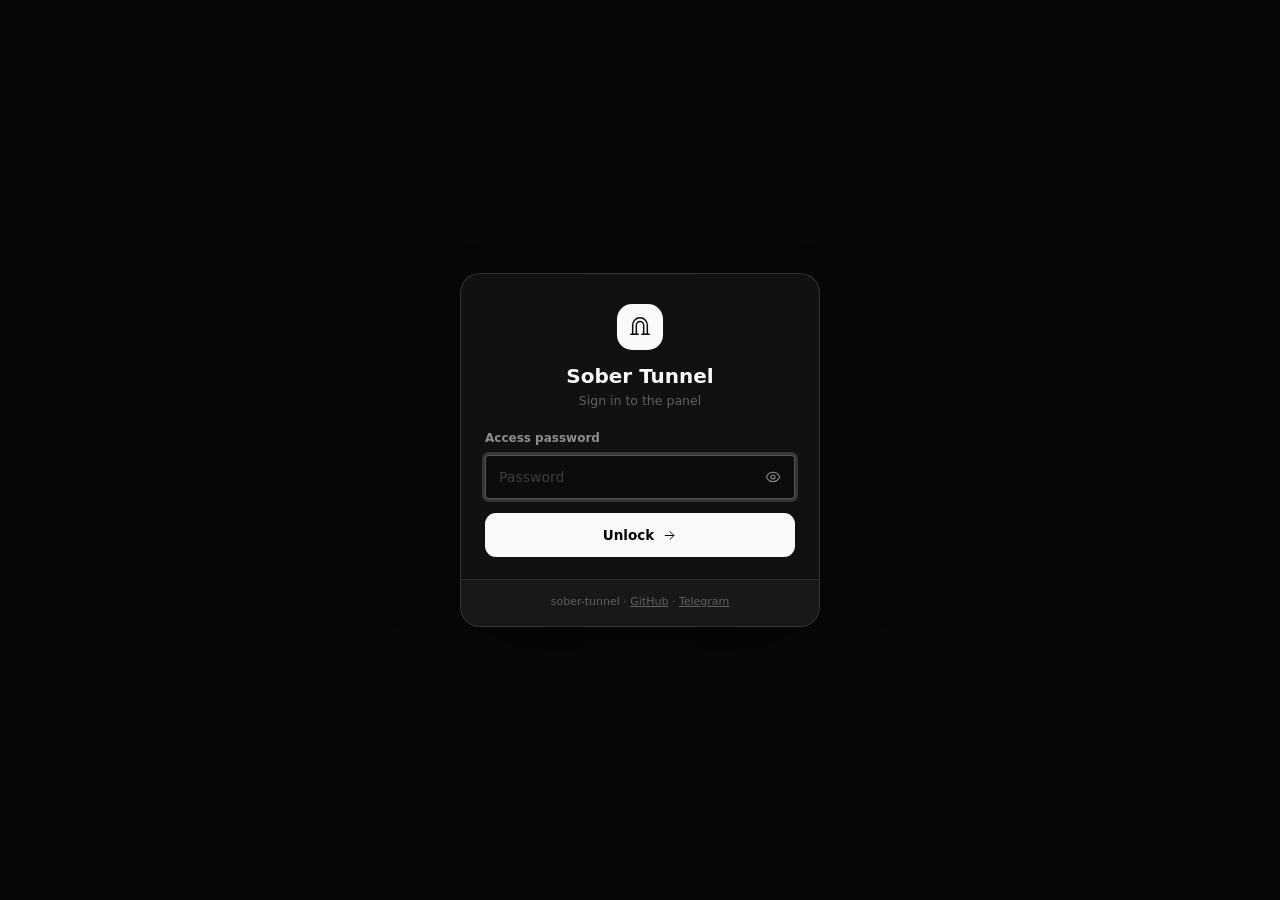
<file: engines/backpack/internal/webui/assets/login.html>
<!doctype html>
<html lang="en" data-state="__LOGIN_STATE__">
<head>
<meta charset="utf-8">
<meta name="viewport" content="width=device-width, initial-scale=1, viewport-fit=cover">
<meta name="color-scheme" content="dark light">
<meta name="theme-color" content="#070707">
<link rel="manifest" href="__BASE_PATH__/manifest.json">
<link rel="icon" href="__BASE_PATH__/icon.svg" type="image/svg+xml">
<link rel="apple-touch-icon" href="__BASE_PATH__/icons/apple-touch-icon.png">
<meta name="mobile-web-app-capable" content="yes">
<meta name="apple-mobile-web-app-capable" content="yes">
<meta name="apple-mobile-web-app-title" content="Sober Tunnel">
<meta name="apple-mobile-web-app-status-bar-style" content="black-translucent">
<title>Sober Tunnel · Login</title>
<script nonce="__CSP_NONCE__">
  /* The panel's own appearance, read before first paint: the ground (dark or
     light) and the accent, under the names js/main.js stores them. Signing in
     is the first thing anyone sees, and a door in a different colour from the
     room behind it reads as a different product. This page loads before
     anything else, so it reads the choice itself rather than importing it. */
  (function(){
    var t='dark', a='none';
    try{ t=localStorage.getItem('bp_theme')||'dark'; a=localStorage.getItem('bp_accent')||'signal'; }catch(e){}
    if(t!=='light') t='dark';
    document.addEventListener('DOMContentLoaded',function(){
      document.body.dataset.t=t;
      if(a && a!=='none') document.body.dataset.accent=a;
      var m=document.querySelector('meta[name="theme-color"]');
      if(m) m.setAttribute('content', t==='light' ? '#f2f2f2' : '#070707');
    });
  })();
</script>
<style>
  /* Tokens — the same palette, accents and material as the panel
     (panel/css/tokens.css, accent.css, screens/monitor.css). */
  *{box-sizing:border-box;margin:0;padding:0}
  button,input{font:inherit;color:inherit}
  svg{fill:none;stroke:currentColor;stroke-width:1.6;stroke-linecap:round;stroke-linejoin:round}
  [hidden]{display:none!important}
  :root{--ok:#22c55e;--wr:#f59e0b;--er:#ef4444;--spring:cubic-bezier(.22,1,.36,1)}
  body[data-t="dark"]{--ok:#4cc38a;--wr:#e5a33d;--er:#e5484d}
  body[data-t="light"]{--ok:#16a34a;--wr:#b45309;--er:#dc2626}
  body[data-t="dark"]{
    --bg:#070707;--s1:#111111;--s2:#181818;--s3:#1f1f1f;
    --ln:rgba(255,255,255,.08);--ln2:rgba(255,255,255,.15);--ln3:rgba(255,255,255,.3);
    --tx:#fafafa;--tx2:#dcdcdc;--mu:#8e8e8e;--dim:#606060;--faint:#3d3d3d;
    --sunk:rgba(255,255,255,.05);--field:#0c0c0c;}
  body[data-t="light"]{
    --bg:#f2f2f2;--s1:#ffffff;--s2:#fafafa;--s3:#f4f4f4;
    --ln:rgba(0,0,0,.09);--ln2:rgba(0,0,0,.16);--ln3:rgba(0,0,0,.34);
    --tx:#0a0a0a;--tx2:#2e2e2e;--mu:#6b6b6b;--dim:#949494;--faint:#c4c4c4;
    --sunk:rgba(0,0,0,.045);--field:#ffffff;}
  /* The signal accent marks live readings in the panel; this page has none,
     so it leaves the mark and the button in the ramp. */
  body{--ac:var(--tx);--ac-on:var(--bg)}
  body[data-accent="signal"]{--ac:var(--tx);--ac-on:var(--bg)}
  body[data-t="dark"][data-accent="crimson"]{--ac:#b3001b;--ac-on:#ffffff}
  body[data-t="light"][data-accent="crimson"]{--ac:#4f000b;--ac-on:#ffffff}
  body[data-t="dark"][data-accent="ember"]{--ac:#f6511d;--ac-on:#ffffff}
  body[data-t="light"][data-accent="ember"]{--ac:#d9410f;--ac-on:#ffffff}
  body[data-t="dark"][data-accent="lime"]{--ac:#7fb800;--ac-on:#101010}
  body[data-t="light"][data-accent="lime"]{--ac:#5f8a00;--ac-on:#ffffff}
  body[data-t="dark"][data-accent="azure"]{--ac:#41bbd9;--ac-on:#08222a}
  body[data-t="light"][data-accent="azure"]{--ac:#1d87a5;--ac-on:#ffffff}

  html,body{min-height:100%}
  body{min-height:100dvh;display:grid;place-items:center;
    padding:max(24px,env(safe-area-inset-top)) 16px max(24px,env(safe-area-inset-bottom));
    background:var(--bg);color:var(--tx);overflow-x:hidden;
    font-family:-apple-system,BlinkMacSystemFont,"SF Pro Text","Segoe UI",Inter,system-ui,sans-serif;
    -webkit-font-smoothing:antialiased}
  .sr-only{position:absolute;width:1px;height:1px;padding:0;margin:-1px;overflow:hidden;clip:rect(0,0,0,0);border:0}
  :focus-visible{outline:2px solid var(--ac);outline-offset:2px;border-radius:4px}


  /* The card: a raised surface with a hairline, as the panel's dialogs are. */
  .card{position:relative;z-index:1;width:min(360px,100%);border-radius:20px;overflow:hidden;
    background:var(--s1);border:1px solid var(--ln2);
    box-shadow:0 24px 64px -24px rgba(0,0,0,.6);
    animation:rise .55s var(--spring) both}
  body[data-t="light"] .card{box-shadow:0 8px 24px rgba(0,0,0,.06)}
  @keyframes rise{from{opacity:0;transform:translateY(14px) scale(.985)}}

  .top{display:flex;flex-direction:column;align-items:center;padding:30px 24px 20px;text-align:center}
  .mk{width:46px;height:46px;border-radius:15px;background:var(--ac);color:var(--ac-on);
    display:grid;place-items:center;margin-bottom:14px}
  .mk svg{width:22px;height:22px;stroke-width:1.6}
  h1{font-size:20px;font-weight:600}
  .sub{font-size:12.5px;color:var(--dim);margin-top:4px;line-height:1.5}

  form{display:flex;flex-direction:column;gap:10px;padding:0 24px 22px}
  label.lb{font-size:12px;color:var(--mu);font-weight:550}
  .field{position:relative;display:flex;align-items:center}
  input{width:100%;height:44px;padding:0 44px 0 13px;font-size:14px;color:var(--tx);
    background:var(--field);border:1px solid var(--ln);border-radius:11px;outline:0;
    transition:border-color .22s ease,box-shadow .22s ease}
  input::placeholder{color:var(--faint)}
  input:hover{border-color:var(--ln2)}
  input:focus{border-color:var(--ln3);box-shadow:0 0 0 3px color-mix(in srgb,var(--ac) 16%,transparent)}
  input:focus-visible{outline:0}
  .toggle{position:absolute;right:5px;width:34px;height:34px;border-radius:9px;border:0;cursor:pointer;
    background:transparent;color:var(--mu);display:grid;place-items:center;transition:background .22s ease,color .22s ease}
  .toggle:hover{background:var(--sunk);color:var(--tx)}
  .toggle svg{width:16px;height:16px}
  .err{display:none;align-items:center;gap:8px;font-size:12px;color:var(--er);line-height:1.45}
  .err svg{width:14px;height:14px;flex:none}
  html[data-state="wrong"] .err{display:flex}
  html[data-state="wrong"] input{border-color:color-mix(in srgb,var(--er) 55%,transparent)}
  .go{height:44px;margin-top:4px;border-radius:11px;border:1px solid transparent;cursor:pointer;
    background:var(--ac);color:var(--ac-on);font-size:13.5px;font-weight:600;
    display:flex;align-items:center;justify-content:center;gap:8px;
    transition:opacity .2s ease,transform .2s var(--spring)}
  .go:hover{opacity:.9}
  .go:active{transform:scale(.985)}
  .go svg{width:15px;height:15px}

  .foot{border-top:1px solid var(--ln);padding:13px 24px 15px;text-align:center;
    background:var(--s2);font-size:11px;color:var(--dim);line-height:1.6}
  .foot b{color:var(--tx2);font-weight:600}
  .foot a{color:inherit}

  html[dir="rtl"] .toggle{right:auto;left:5px}
  html[dir="rtl"] input{padding:0 13px 0 44px}
  html[dir="rtl"] .go svg{transform:scaleX(-1)}
  @media (prefers-reduced-motion:reduce){*,*::before,*::after{animation:none!important;transition:none!important}}
</style>
</head>
<body data-t="dark">

  <main class="card">
    <div class="top">
      <div class="mk" aria-hidden="true">
        <svg viewBox="0 0 24 24"><path d="M4 20V10a8 8 0 0116 0v10M8 20V10a4 4 0 018 0v10"/><path d="M2 20h8M14 20h8"/></svg>
      </div>
      <h1>Sober Tunnel</h1>
      <div class="sub" id="sub">Sign in to the panel</div>
    </div>
    <form method="post" action="__BASE_PATH__/login" autocomplete="on">
      <input type="text" name="username" value="admin" autocomplete="username" hidden>
      <label class="lb" for="pw" id="pwlabel">Access password</label>
      <div class="field">
        <input id="pw" name="password" type="password" maxlength="128"
               placeholder="Password" autofocus autocomplete="current-password" required>
        <button type="button" class="toggle" id="toggle" aria-label="Show password" aria-pressed="false">
          <svg viewBox="0 0 24 24" id="eye"><path d="M2 12s3.5-7 10-7 10 7 10 7-3.5 7-10 7-10-7-10-7z"/><circle cx="12" cy="12" r="3"/></svg>
        </button>
      </div>
      <div class="err" role="alert"><svg viewBox="0 0 24 24"><circle cx="12" cy="12" r="9"/><path d="M12 8v5"/><path d="M12 16h.01"/></svg><span id="err">Wrong password. Try again.</span></div>
      <button type="submit" class="go" id="unlock"><span id="unlocktxt">Unlock</span><svg viewBox="0 0 24 24"><path d="M5 12h14"/><path d="M13 6l6 6-6 6"/></svg></button>
    </form>
    <div class="foot">
      <div>sober-tunnel · <a href="https://github.com/amirsober-cloud/sober-tunnel" target="_blank" rel="noopener noreferrer">GitHub</a> · <a href="https://t.me/sobervpn" target="_blank" rel="noopener noreferrer">Telegram</a></div>
    </div>
  </main>
<script nonce="__CSP_NONCE__">
  function togglePw(){
    const i=document.getElementById('pw'), t=document.getElementById('toggle'), e=document.getElementById('eye');
    const show=i.type==='password';
    i.type=show?'text':'password';
    t.setAttribute('aria-pressed',show); t.setAttribute('aria-label',show?'Hide password':'Show password');
    e.innerHTML=show
      ?'<path d="M2 12s3.5-7 10-7 10 7 10 7-3.5 7-10 7-10-7-10-7z"/><circle cx="12" cy="12" r="3"/><path d="M3 3l18 18"/>'
      :'<path d="M2 12s3.5-7 10-7 10 7 10 7-3.5 7-10 7-10-7-10-7z"/><circle cx="12" cy="12" r="3"/>';
    i.focus();
  }
  /* Bound here rather than as onclick= on the button. The panel's CSP names a
     per-response nonce instead of allowing inline script, and a nonce covers
     script elements only — never an attribute handler. That is the point of
     it, and it means this page cannot keep one either. */
  document.getElementById('toggle').addEventListener('click', togglePw);
  /* Typing again clears the "wrong password" line. */
  document.getElementById('pw').addEventListener('input', function(){
    document.documentElement.dataset.state='';
  });
</script>
<script nonce="__CSP_NONCE__">
// The language the panel was left in. The login page has no settings of its
// own — it follows the choice already made, so a Persian reader is not shown an
// English door to a Persian panel.
(function(){
  let lang=null;
  try{ lang=localStorage.getItem('bp_lang'); }catch(e){}
  if(lang!=='fa') return;
  document.documentElement.lang='fa';
  document.documentElement.dir='rtl';
  const set=(id,txt)=>{ const el=document.getElementById(id); if(el) el.textContent=txt; };
  set('sub','ورود به پنل');
  set('pwlabel','رمز عبور');
  set('unlocktxt','ورود');
  set('err','رمز عبور اشتباه است. دوباره امتحان کن.');
  const pw=document.getElementById('pw');
  if(pw){ pw.placeholder='رمز عبور'; pw.style.direction='ltr'; pw.style.textAlign='left'; }
})();
</script>
<script nonce="__CSP_NONCE__">
// Registered here too, so a phone can install the panel from the first page it
// sees rather than only after signing in. The worker caches nothing — see
// sw.js — so this changes no request, it only makes the page installable.
if('serviceWorker' in navigator && window.isSecureContext){
  navigator.serviceWorker.register('__BASE_PATH__/sw.js',{scope:'__BASE_PATH__/'}).catch(function(){});
}
</script>
</body>
</html>
</file>
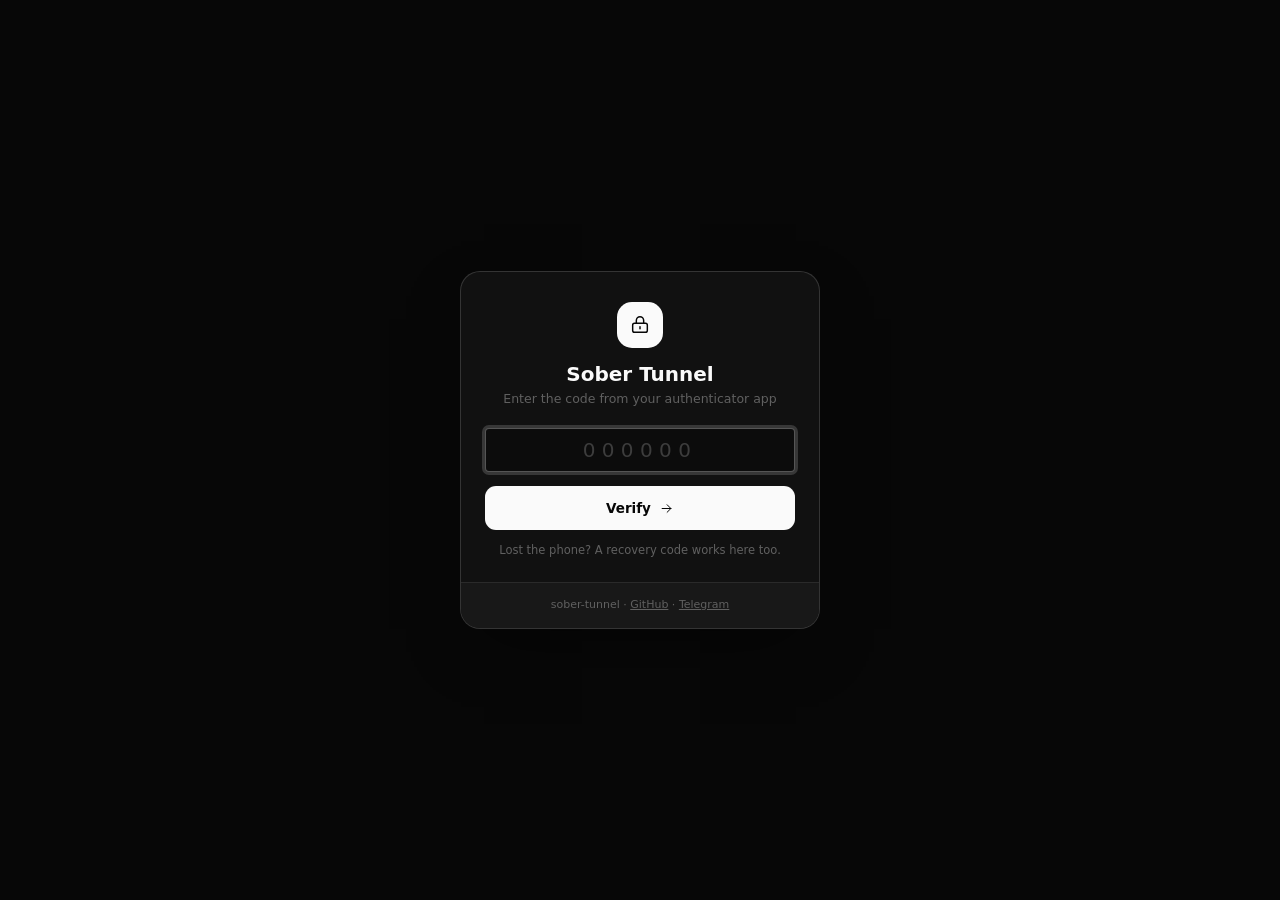
<file: engines/backpack/internal/webui/assets/twofactor.html>
<!doctype html>
<html lang="en" data-state="__LOGIN_STATE__">
<head>
<meta charset="utf-8">
<meta name="viewport" content="width=device-width, initial-scale=1, viewport-fit=cover">
<meta name="color-scheme" content="dark light">
<meta name="theme-color" content="#070707">
<link rel="manifest" href="__BASE_PATH__/manifest.json">
<link rel="icon" href="__BASE_PATH__/icon.svg" type="image/svg+xml">
<link rel="apple-touch-icon" href="__BASE_PATH__/icons/apple-touch-icon.png">
<meta name="mobile-web-app-capable" content="yes">
<meta name="apple-mobile-web-app-capable" content="yes">
<meta name="apple-mobile-web-app-title" content="Sober Tunnel">
<meta name="apple-mobile-web-app-status-bar-style" content="black-translucent">
<title>Sober Tunnel · Verify</title>
<script nonce="__CSP_NONCE__">
  /* The panel's own appearance, read before first paint: the ground (dark or
     light) and the accent, under the names js/main.js stores them. Signing in
     is the first thing anyone sees, and a door in a different colour from the
     room behind it reads as a different product. This page loads before
     anything else, so it reads the choice itself rather than importing it. */
  (function(){
    var t='dark', a='none';
    try{ t=localStorage.getItem('bp_theme')||'dark'; a=localStorage.getItem('bp_accent')||'signal'; }catch(e){}
    if(t!=='light') t='dark';
    document.addEventListener('DOMContentLoaded',function(){
      document.body.dataset.t=t;
      if(a && a!=='none') document.body.dataset.accent=a;
      var m=document.querySelector('meta[name="theme-color"]');
      if(m) m.setAttribute('content', t==='light' ? '#f2f2f2' : '#070707');
    });
  })();
</script>
<style>
  /* Tokens — the same palette, accents and material as the panel
     (panel/css/tokens.css, accent.css, screens/monitor.css). */
  *{box-sizing:border-box;margin:0;padding:0}
  button,input{font:inherit;color:inherit}
  svg{fill:none;stroke:currentColor;stroke-width:1.6;stroke-linecap:round;stroke-linejoin:round}
  [hidden]{display:none!important}
  :root{--ok:#22c55e;--wr:#f59e0b;--er:#ef4444;--spring:cubic-bezier(.22,1,.36,1)}
  body[data-t="dark"]{--ok:#4cc38a;--wr:#e5a33d;--er:#e5484d}
  body[data-t="light"]{--ok:#16a34a;--wr:#b45309;--er:#dc2626}
  body[data-t="dark"]{
    --bg:#070707;--s1:#111111;--s2:#181818;--s3:#1f1f1f;
    --ln:rgba(255,255,255,.08);--ln2:rgba(255,255,255,.15);--ln3:rgba(255,255,255,.3);
    --tx:#fafafa;--tx2:#dcdcdc;--mu:#8e8e8e;--dim:#606060;--faint:#3d3d3d;
    --sunk:rgba(255,255,255,.05);--field:#0c0c0c;}
  body[data-t="light"]{
    --bg:#f2f2f2;--s1:#ffffff;--s2:#fafafa;--s3:#f4f4f4;
    --ln:rgba(0,0,0,.09);--ln2:rgba(0,0,0,.16);--ln3:rgba(0,0,0,.34);
    --tx:#0a0a0a;--tx2:#2e2e2e;--mu:#6b6b6b;--dim:#949494;--faint:#c4c4c4;
    --sunk:rgba(0,0,0,.045);--field:#ffffff;}
  /* The signal accent marks live readings in the panel; this page has none,
     so it leaves the mark and the button in the ramp. */
  body{--ac:var(--tx);--ac-on:var(--bg)}
  body[data-accent="signal"]{--ac:var(--tx);--ac-on:var(--bg)}
  body[data-t="dark"][data-accent="crimson"]{--ac:#b3001b;--ac-on:#ffffff}
  body[data-t="light"][data-accent="crimson"]{--ac:#4f000b;--ac-on:#ffffff}
  body[data-t="dark"][data-accent="ember"]{--ac:#f6511d;--ac-on:#ffffff}
  body[data-t="light"][data-accent="ember"]{--ac:#d9410f;--ac-on:#ffffff}
  body[data-t="dark"][data-accent="lime"]{--ac:#7fb800;--ac-on:#101010}
  body[data-t="light"][data-accent="lime"]{--ac:#5f8a00;--ac-on:#ffffff}
  body[data-t="dark"][data-accent="azure"]{--ac:#41bbd9;--ac-on:#08222a}
  body[data-t="light"][data-accent="azure"]{--ac:#1d87a5;--ac-on:#ffffff}

  html,body{min-height:100%}
  body{min-height:100dvh;display:grid;place-items:center;
    padding:max(24px,env(safe-area-inset-top)) 16px max(24px,env(safe-area-inset-bottom));
    background:var(--bg);color:var(--tx);overflow-x:hidden;
    font-family:-apple-system,BlinkMacSystemFont,"SF Pro Text","Segoe UI",Inter,system-ui,sans-serif;
    -webkit-font-smoothing:antialiased}
  .sr-only{position:absolute;width:1px;height:1px;padding:0;margin:-1px;overflow:hidden;clip:rect(0,0,0,0);border:0}
  :focus-visible{outline:2px solid var(--ac);outline-offset:2px;border-radius:4px}


  /* The card: a raised surface with a hairline, as the panel's dialogs are. */
  .card{position:relative;z-index:1;width:min(360px,100%);border-radius:20px;overflow:hidden;
    background:var(--s1);border:1px solid var(--ln2);
    box-shadow:0 24px 64px -24px rgba(0,0,0,.6);
    animation:rise .55s var(--spring) both}
  body[data-t="light"] .card{box-shadow:0 8px 24px rgba(0,0,0,.06)}
  @keyframes rise{from{opacity:0;transform:translateY(14px) scale(.985)}}

  .top{display:flex;flex-direction:column;align-items:center;padding:30px 24px 20px;text-align:center}
  .mk{width:46px;height:46px;border-radius:15px;background:var(--ac);color:var(--ac-on);
    display:grid;place-items:center;margin-bottom:14px}
  .mk svg{width:22px;height:22px;stroke-width:1.6}
  h1{font-size:20px;font-weight:600}
  .sub{font-size:12.5px;color:var(--dim);margin-top:4px;line-height:1.5}

  form{display:flex;flex-direction:column;gap:10px;padding:0 24px 22px}
  label.lb{font-size:12px;color:var(--mu);font-weight:550}
  .field{position:relative;display:flex;align-items:center}
  input{width:100%;height:44px;padding:0 44px 0 13px;font-size:14px;color:var(--tx);
    background:var(--field);border:1px solid var(--ln);border-radius:11px;outline:0;
    transition:border-color .22s ease,box-shadow .22s ease}
  input::placeholder{color:var(--faint)}
  input:hover{border-color:var(--ln2)}
  input:focus{border-color:var(--ln3);box-shadow:0 0 0 3px color-mix(in srgb,var(--ac) 16%,transparent)}
  input:focus-visible{outline:0}
  .toggle{position:absolute;right:5px;width:34px;height:34px;border-radius:9px;border:0;cursor:pointer;
    background:transparent;color:var(--mu);display:grid;place-items:center;transition:background .22s ease,color .22s ease}
  .toggle:hover{background:var(--sunk);color:var(--tx)}
  .toggle svg{width:16px;height:16px}
  input.code{padding:0 13px;text-align:center;font-size:20px;letter-spacing:.32em;font-variant-numeric:tabular-nums}
  input.code::placeholder{letter-spacing:.32em}
  .hint{font-size:11.5px;color:var(--dim);text-align:center;line-height:1.5;margin-top:2px}
  .err{display:none;align-items:center;gap:8px;font-size:12px;color:var(--er);line-height:1.45}
  .err svg{width:14px;height:14px;flex:none}
  html[data-state="wrong"] .err{display:flex}
  html[data-state="wrong"] input{border-color:color-mix(in srgb,var(--er) 55%,transparent)}
  .go{height:44px;margin-top:4px;border-radius:11px;border:1px solid transparent;cursor:pointer;
    background:var(--ac);color:var(--ac-on);font-size:13.5px;font-weight:600;
    display:flex;align-items:center;justify-content:center;gap:8px;
    transition:opacity .2s ease,transform .2s var(--spring)}
  .go:hover{opacity:.9}
  .go:active{transform:scale(.985)}
  .go svg{width:15px;height:15px}

  .foot{border-top:1px solid var(--ln);padding:13px 24px 15px;text-align:center;
    background:var(--s2);font-size:11px;color:var(--dim);line-height:1.6}
  .foot b{color:var(--tx2);font-weight:600}
  .foot a{color:inherit}

  html[dir="rtl"] .toggle{right:auto;left:5px}
  html[dir="rtl"] input{padding:0 13px 0 44px}
  html[dir="rtl"] .go svg{transform:scaleX(-1)}
  @media (prefers-reduced-motion:reduce){*,*::before,*::after{animation:none!important;transition:none!important}}
</style>
</head>
<body data-t="dark">

  <main class="card">
    <div class="top">
      <div class="mk" aria-hidden="true">
        <svg viewBox="0 0 24 24"><rect x="4" y="10" width="16" height="10" rx="2"/><path d="M8 10V7a4 4 0 018 0v3"/><path d="M12 14v2"/></svg>
      </div>
      <h1>Sober Tunnel</h1>
      <div class="sub" id="sub">Enter the code from your authenticator app</div>
    </div>
    <form method="post" action="__BASE_PATH__/login">
      <label class="sr-only" for="code" id="codelabel">Two-factor code</label>
      <input id="code" class="code" name="code" type="text" maxlength="24"
             placeholder="000000" autofocus autocomplete="one-time-code"
             inputmode="numeric" required>
      <div class="err" role="alert"><svg viewBox="0 0 24 24"><circle cx="12" cy="12" r="9"/><path d="M12 8v5"/><path d="M12 16h.01"/></svg><span id="err">That code did not match. Try the current one.</span></div>
      <button type="submit" class="go" id="unlock"><span id="unlocktxt">Verify</span><svg viewBox="0 0 24 24"><path d="M5 12h14"/><path d="M13 6l6 6-6 6"/></svg></button>
      <div class="hint" id="hint">Lost the phone? A recovery code works here too.</div>
    </form>
    <div class="foot">
      <div>sober-tunnel · <a href="https://github.com/amirsober-cloud/sober-tunnel" target="_blank" rel="noopener noreferrer">GitHub</a> · <a href="https://t.me/sobervpn" target="_blank" rel="noopener noreferrer">Telegram</a></div>
    </div>
  </main>
<script nonce="__CSP_NONCE__">
  /* Typing again clears the "did not match" line. */
  document.getElementById('code').addEventListener('input', function(){
    document.documentElement.dataset.state='';
  });
</script>
<script nonce="__CSP_NONCE__">
(function(){
  let lang=null;
  try{ lang=localStorage.getItem('bp_lang'); }catch(e){}
  if(lang!=='fa') return;
  document.documentElement.lang='fa';
  document.documentElement.dir='rtl';
  const set=(id,txt)=>{ const el=document.getElementById(id); if(el) el.textContent=txt; };
  set('sub','کدی که اپلیکیشن authenticator نشان می‌دهد را وارد کن');
  set('codelabel','کد دو مرحله‌ای');
  set('unlocktxt','تأیید');
  set('err','این کد درست نبود. کد فعلی را وارد کن.');
  set('hint','گوشی را از دست داده‌ای؟ یکی از کدهای بازیابی هم اینجا کار می‌کند.');
  const c=document.getElementById('code');
  if(c){ c.style.direction='ltr'; }
})();
</script>
<script nonce="__CSP_NONCE__">
// Registered here too, so a phone can install the panel from the first page it
// sees rather than only after signing in. The worker caches nothing — see
// sw.js — so this changes no request, it only makes the page installable.
if('serviceWorker' in navigator && window.isSecureContext){
  navigator.serviceWorker.register('__BASE_PATH__/sw.js',{scope:'__BASE_PATH__/'}).catch(function(){});
}
</script>
</body>
</html>
</file>
